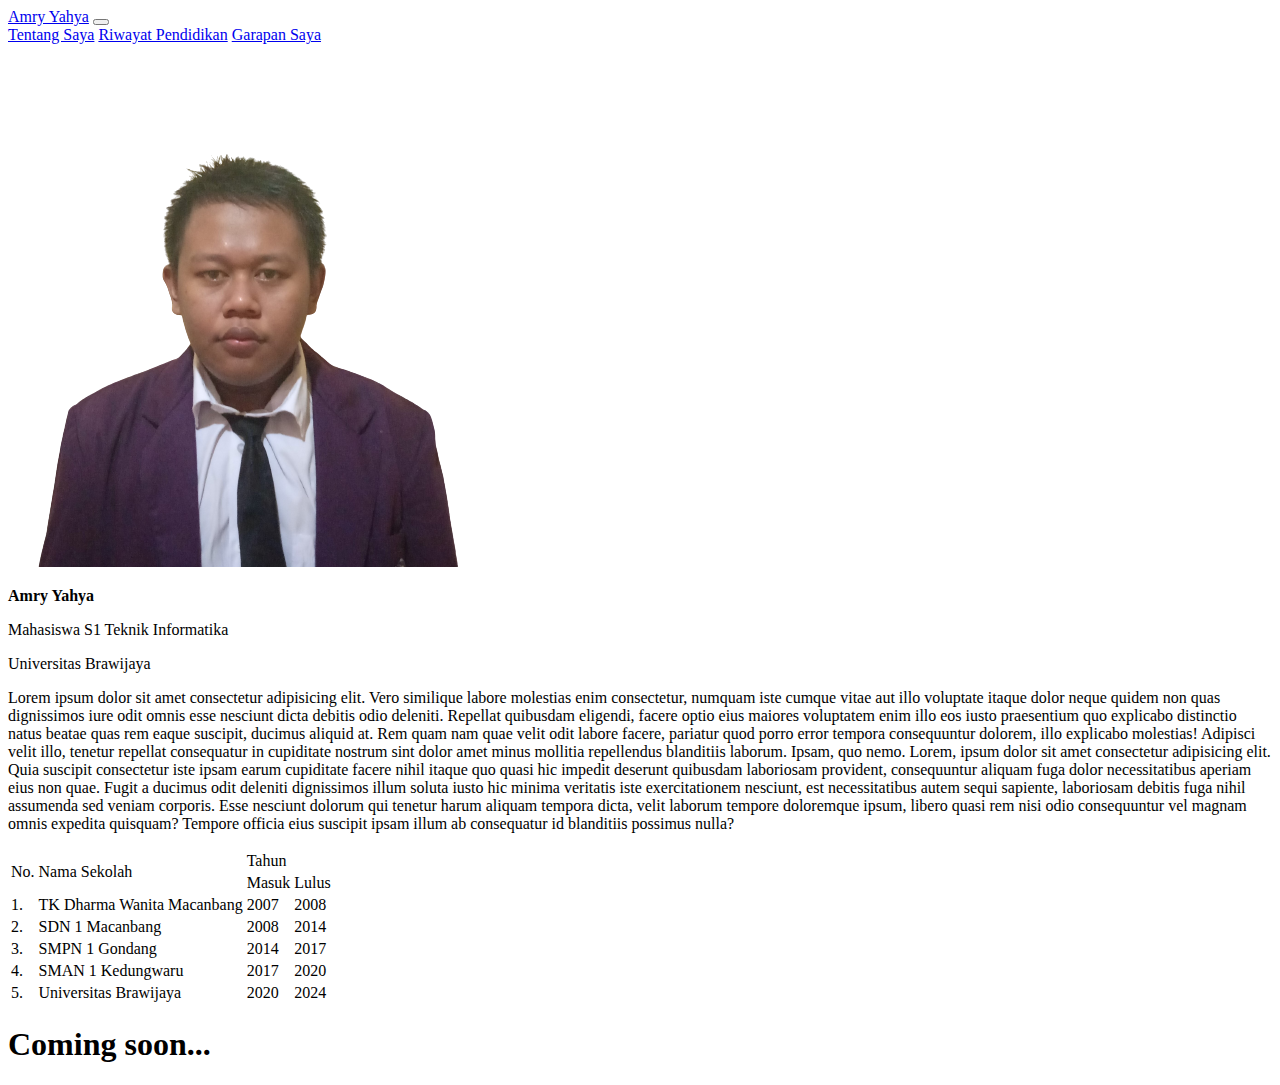
<file: index.html>
<!DOCTYPE html>
<html lang="en">

<head>
    <meta charset="UTF-8">
    <meta http-equiv="X-UA-Compatible" content="IE=edge">
    <meta name="viewport" content="width=device-width, initial-scale=1.0">
    <link href="https://cdn.jsdelivr.net/npm/bootstrap@5.0.2/dist/css/bootstrap.min.css" rel="stylesheet"
        integrity="sha384-EVSTQN3/azprG1Anm3QDgpJLIm9Nao0Yz1ztcQTwFspd3yD65VohhpuuCOmLASjC" crossorigin="anonymous">
    <title>Amry Yahya</title>
    <link rel="icon" href="resources/logo.png">
</head>

<body class="bg-light">

    <nav class="navbar navbar-expand-lg navbar-dark bg-dark sticky-top">
        <div class="container-fluid">
            <a class="navbar-brand nav-link" data-link="home" href="#home">Amry Yahya</a>
            <button class="navbar-toggler" type="button" data-bs-toggle="collapse" data-bs-target="#navbarNavAltMarkup"
                aria-controls="navbarNavAltMarkup" aria-expanded="false" aria-label="Toggle navigation">
                <span class="navbar-toggler-icon"></span>
            </button>
            <div class="collapse navbar-collapse" id="navbarNavAltMarkup">
                <div class="navbar-nav">
                    <a class="nav-link" data-link="about_me" href="#about_me">Tentang Saya</a>
                    <a class="nav-link" data-link="education" href="#education">Riwayat Pendidikan</a>
                    <a class="nav-link" data-link="my_project" href="#my_project">Garapan Saya</a>
                </div>
            </div>
        </div>
    </nav>

    <section id="home">
        <div class="container">
            <div class="card mx-auto mt-5 border-dark shadow-lg" style="width: 18rem;">
                <img src="resources/amry-yahya.png" class="card-img-top mx-auto" alt="...">
                <div class="card-body text-center">
                    <p class="card-text my-0"><strong>Amry Yahya</strong></p>
                    <p class="card-text my-0">Mahasiswa S1 Teknik Informatika</p>
                    <p class="card-text my-0">Universitas Brawijaya</p>
                </div>
            </div>
        </div>
    </section>

    <section id="about_me" class="d-none">
        <div class="card mx-auto mt-5 border-dark w-75 shadow-lg">
            <div class="card-body">
                <p class="card-text">Lorem ipsum dolor sit amet consectetur adipisicing elit. Vero similique labore
                    molestias enim consectetur, numquam iste cumque vitae aut illo voluptate itaque dolor neque quidem
                    non quas dignissimos iure odit omnis esse nesciunt dicta debitis odio deleniti. Repellat quibusdam
                    eligendi, facere optio eius maiores voluptatem enim illo eos iusto praesentium quo explicabo
                    distinctio natus beatae quas rem eaque suscipit, ducimus aliquid at. Rem quam nam quae velit odit
                    labore facere, pariatur quod porro error tempora consequuntur dolorem, illo explicabo molestias!
                    Adipisci velit illo, tenetur repellat consequatur in cupiditate nostrum sint dolor amet minus
                    mollitia repellendus blanditiis laborum. Ipsam, quo nemo. Lorem, ipsum dolor sit amet consectetur
                    adipisicing elit. Quia suscipit consectetur iste ipsam earum cupiditate facere nihil itaque quo
                    quasi hic impedit deserunt quibusdam laboriosam provident, consequuntur aliquam fuga dolor
                    necessitatibus aperiam eius non quae. Fugit a ducimus odit deleniti dignissimos illum soluta iusto
                    hic minima veritatis iste exercitationem nesciunt, est necessitatibus autem sequi sapiente,
                    laboriosam debitis fuga nihil assumenda sed veniam corporis. Esse nesciunt dolorum qui tenetur harum
                    aliquam tempora dicta, velit laborum tempore doloremque ipsum, libero quasi rem nisi odio
                    consequuntur vel magnam omnis expedita quisquam? Tempore officia eius suscipit ipsam illum ab
                    consequatur id blanditiis possimus nulla?</p>
            </div>
        </div>
    </section>

    <section id="education" class="mx-auto mt-5 d-none">
        <table class="table table-hover table-bordered border-dark shadow-lg w-25 mx-auto bg-white">
            <thead>
                <tr>
                    <td rowspan="2" class="align-middle">No.</td>
                    <td rowspan="2" class="align-middle">Nama Sekolah</td>
                    <td colspan="2">Tahun</td>
                </tr>
                <tr>
                    <td>Masuk</td>
                    <td>Lulus</td>
                </tr>
            </thead>
            <tbody>
                <tr>
                    <td>1.</td>
                    <td>TK Dharma Wanita Macanbang</td>
                    <td>2007</td>
                    <td>2008</td>
                </tr>
                <tr>
                    <td>2.</td>
                    <td>SDN 1 Macanbang</td>
                    <td>2008</td>
                    <td>2014</td>
                </tr>
                <tr>
                    <td>3.</td>
                    <td>SMPN 1 Gondang</td>
                    <td>2014</td>
                    <td>2017</td>
                </tr>
                <tr>
                    <td>4.</td>
                    <td>SMAN 1 Kedungwaru</td>
                    <td>2017</td>
                    <td>2020</td>
                </tr>
                <tr>
                    <td>5.</td>
                    <td>Universitas Brawijaya</td>
                    <td>2020</td>
                    <td>2024</td>
                </tr>
            </tbody>
        </table>
    </section>

    <section id="my_project" class="d-none">
        <div class="card mx-auto mt-5 border-dark w-75 shadow-lg">
            <h1>Coming soon...</h1>
        </div>
    </section>

    <script src="script.js"></script>
    <script src="https://cdn.jsdelivr.net/npm/@popperjs/core@2.9.2/dist/umd/popper.min.js"
        integrity="sha384-IQsoLXl5PILFhosVNubq5LC7Qb9DXgDA9i+tQ8Zj3iwWAwPtgFTxbJ8NT4GN1R8p"
        crossorigin="anonymous"></script>
    <script src="https://cdn.jsdelivr.net/npm/bootstrap@5.0.2/dist/js/bootstrap.min.js"
        integrity="sha384-cVKIPhGWiC2Al4u+LWgxfKTRIcfu0JTxR+EQDz/bgldoEyl4H0zUF0QKbrJ0EcQF"
        crossorigin="anonymous"></script>

</body>

</html>
</file>
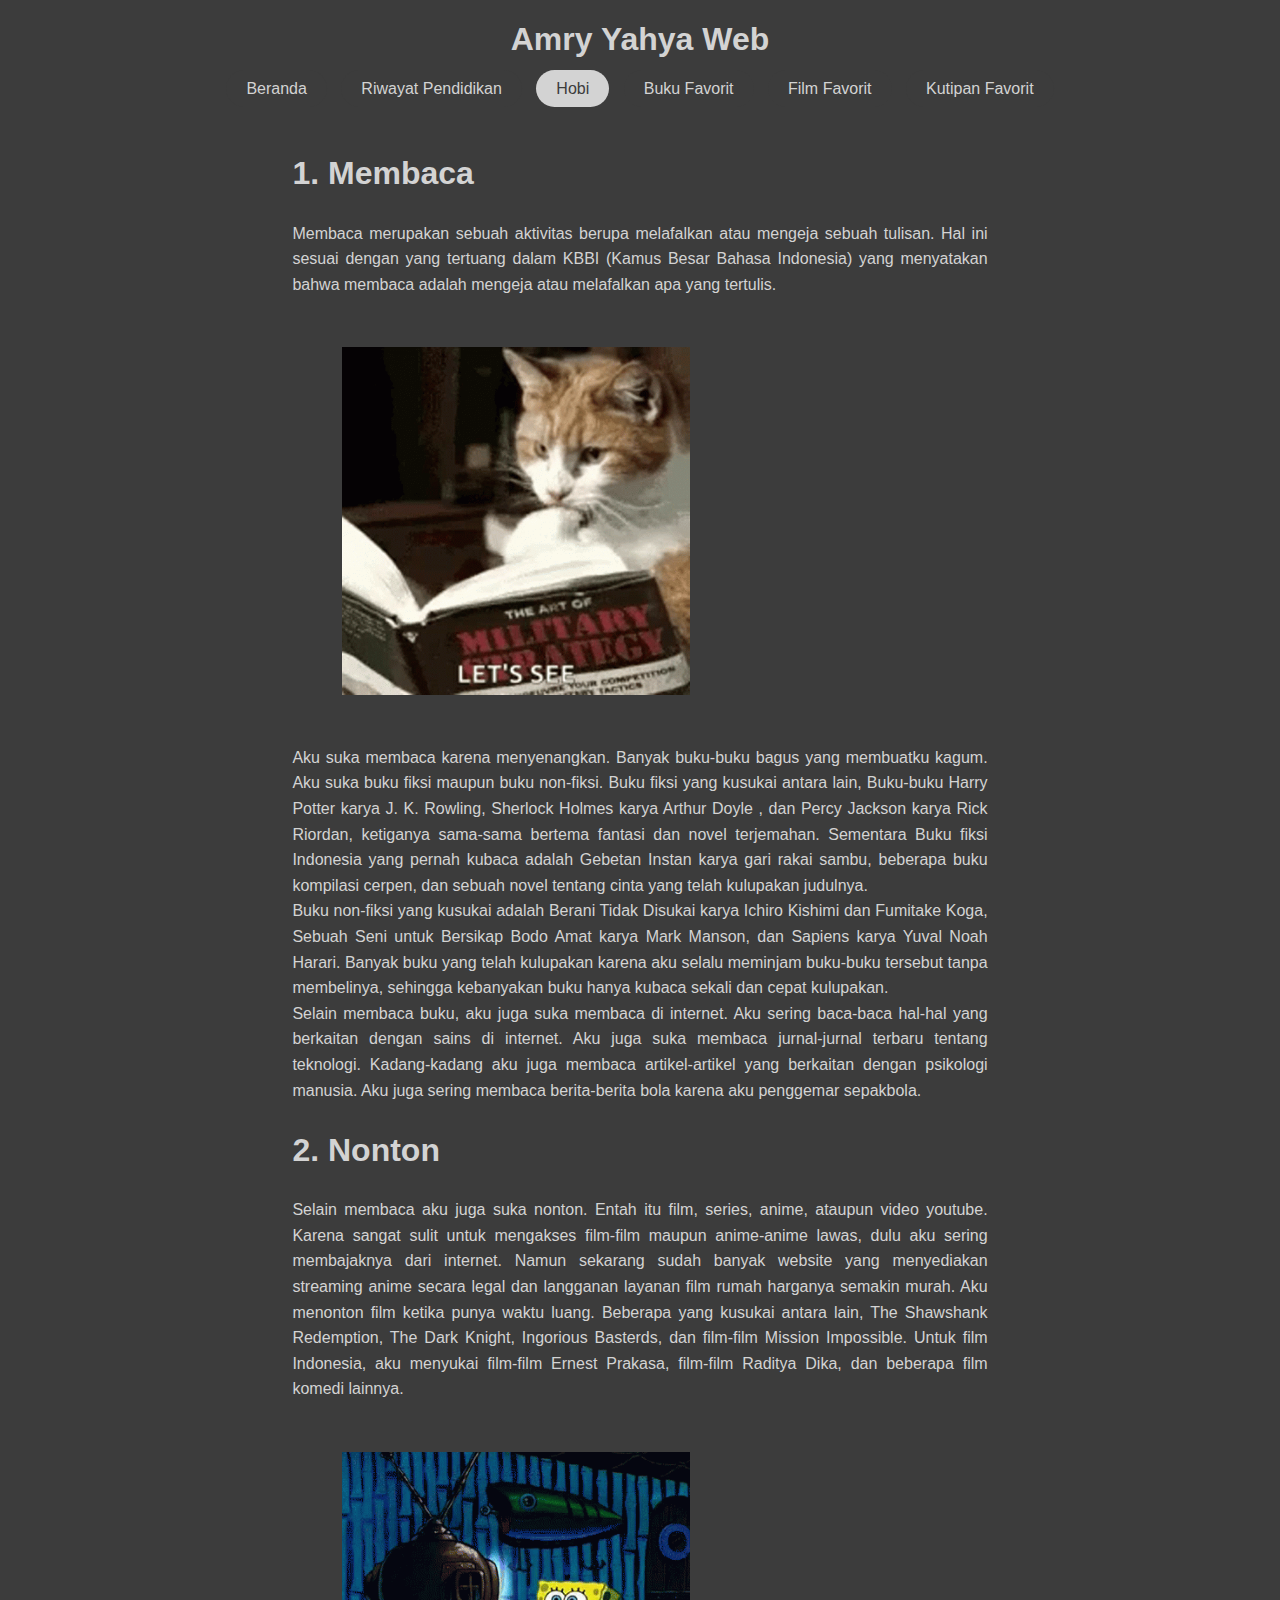
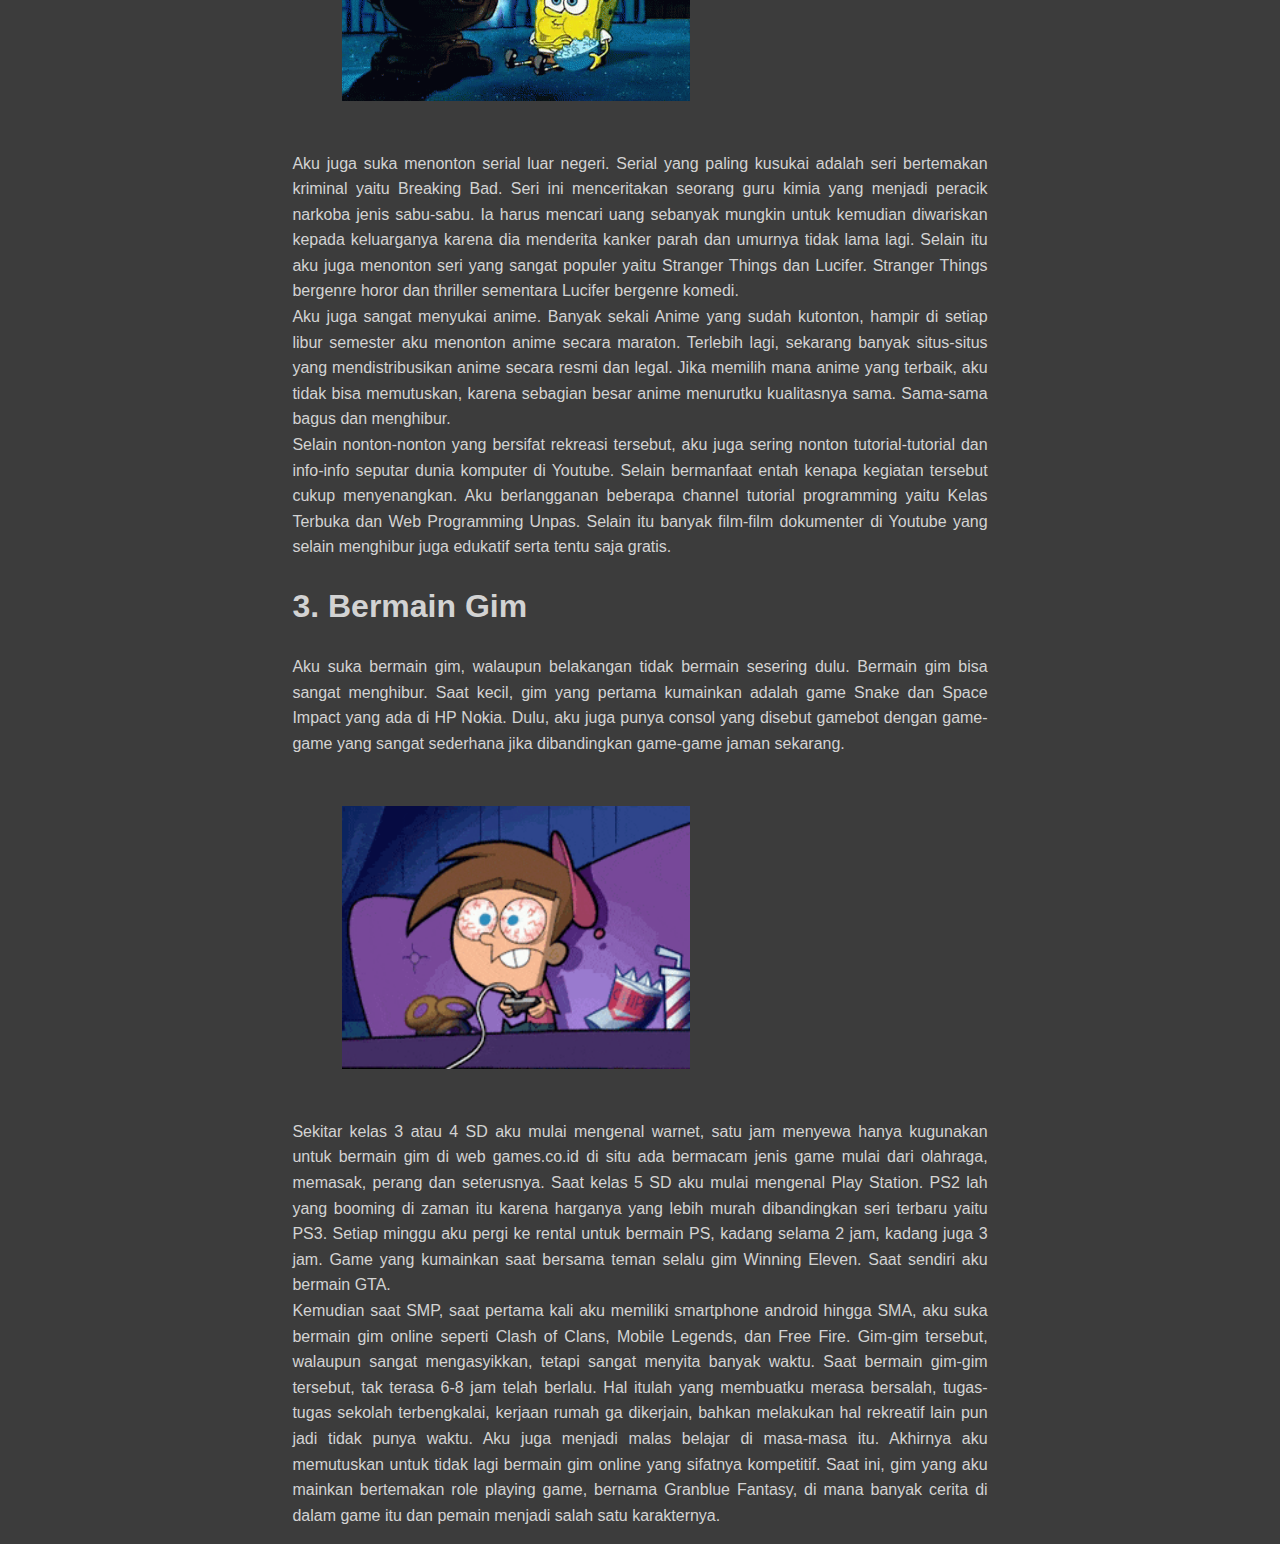
<file: old-portofolio/hobi.html>
<!DOCTYPE html>
<html lang="en">

<head>
    <meta charset="UTF-8">
    <meta http-equiv="X-UA-Compatible" content="IE=edge">
    <meta name="viewport" content="width=device-width, initial-scale=1.0">
    <title>Amry Yahya - Hobi</title>
    <title>Document</title>
    <link rel="shortcut icon" href="logo.png">
    <link rel="stylesheet" href="style.css">
</head>

<body>
    <h1 class="judul">Amry Yahya Web</h1>
    <div class="navigasi">
        <a href="index.html">Beranda</a>
        <a href="riwayat-pendidikan.html">Riwayat Pendidikan</a>
        <a href="hobi.html" id="site">Hobi</a>
        <a href="buku-favorit.html">Buku Favorit</a>
        <a href="film-favorit.html">Film Favorit</a>
        <a href="kutipan-favorit.html">Kutipan Favorit</a>
    </div>

    <div class="konten">
        <h1>
            1. Membaca
        </h1>
        <p>
            Membaca merupakan sebuah aktivitas berupa melafalkan atau mengeja sebuah tulisan. Hal ini sesuai dengan yang
            tertuang dalam KBBI (Kamus Besar Bahasa Indonesia) yang menyatakan bahwa membaca adalah
            mengeja atau melafalkan apa yang tertulis. <br>
            <img src="cat-reading.gif" alt="membaca" class="tengah" width="50%">
            Aku suka membaca karena menyenangkan. Banyak buku-buku bagus yang membuatku kagum. Aku suka buku fiksi
            maupun buku non-fiksi. Buku fiksi yang kusukai antara lain, Buku-buku Harry Potter karya J. K. Rowling,
            Sherlock Holmes karya Arthur Doyle , dan Percy Jackson karya Rick Riordan, ketiganya sama-sama bertema
            fantasi dan novel terjemahan. Sementara Buku fiksi Indonesia yang pernah kubaca adalah Gebetan Instan karya
            gari rakai sambu, beberapa buku kompilasi cerpen, dan sebuah novel tentang cinta yang telah kulupakan
            judulnya. <br>
            Buku non-fiksi yang kusukai adalah Berani Tidak Disukai karya Ichiro Kishimi dan Fumitake Koga, Sebuah Seni
            untuk Bersikap Bodo Amat karya Mark Manson, dan Sapiens karya Yuval Noah Harari. Banyak buku yang telah
            kulupakan karena aku selalu meminjam buku-buku tersebut tanpa membelinya, sehingga kebanyakan buku hanya
            kubaca sekali dan cepat kulupakan. <br>
            Selain membaca buku, aku juga suka membaca di internet. Aku sering baca-baca hal-hal yang berkaitan dengan
            sains di internet. Aku juga suka membaca jurnal-jurnal terbaru tentang teknologi. Kadang-kadang aku juga
            membaca artikel-artikel yang berkaitan dengan psikologi manusia. Aku juga sering membaca berita-berita bola
            karena aku penggemar sepakbola.
        </p>
        <h1>
            2. Nonton
        </h1>
        <p>
            Selain membaca aku juga suka nonton. Entah itu film, series, anime, ataupun video youtube. Karena sangat
            sulit untuk mengakses film-film maupun anime-anime lawas, dulu aku sering membajaknya dari internet. Namun
            sekarang sudah banyak website yang menyediakan streaming anime secara legal dan langganan layanan film rumah
            harganya semakin murah. Aku menonton film ketika punya waktu luang. Beberapa yang kusukai antara lain, The
            Shawshank Redemption, The Dark Knight, Ingorious Basterds, dan film-film Mission Impossible. Untuk film
            Indonesia, aku menyukai film-film Ernest Prakasa, film-film Raditya Dika, dan beberapa film komedi lainnya.
            <br>
            <img src="spongebobsquarepants-tv.gif" alt="nonton" class="tengah" width="50%">
            Aku juga suka menonton serial luar negeri. Serial yang paling kusukai adalah seri bertemakan kriminal yaitu
            Breaking Bad. Seri ini menceritakan seorang guru kimia yang menjadi peracik narkoba jenis sabu-sabu. Ia
            harus mencari uang sebanyak mungkin untuk kemudian diwariskan kepada keluarganya karena dia menderita kanker
            parah dan umurnya tidak lama lagi. Selain itu aku juga menonton seri yang sangat populer yaitu Stranger
            Things dan Lucifer. Stranger Things bergenre horor dan thriller sementara Lucifer bergenre komedi. <br>
            Aku juga sangat menyukai anime. Banyak sekali Anime yang sudah kutonton, hampir di setiap libur semester aku
            menonton anime secara maraton. Terlebih lagi, sekarang banyak situs-situs yang mendistribusikan anime secara
            resmi dan legal. Jika memilih mana anime yang terbaik, aku tidak bisa memutuskan, karena sebagian besar
            anime menurutku kualitasnya sama. Sama-sama bagus dan menghibur. <br>
            Selain nonton-nonton yang bersifat rekreasi tersebut, aku juga sering nonton tutorial-tutorial dan info-info
            seputar dunia komputer di Youtube. Selain bermanfaat entah kenapa kegiatan tersebut cukup menyenangkan. Aku
            berlangganan beberapa channel tutorial programming yaitu Kelas Terbuka dan Web Programming Unpas. Selain itu
            banyak film-film dokumenter di Youtube yang selain menghibur juga edukatif serta tentu saja gratis.
        </p>
        <h1>
            3. Bermain Gim
        </h1>
        <p>
            Aku suka bermain gim, walaupun belakangan tidak bermain sesering dulu. Bermain gim bisa sangat menghibur.
            Saat kecil, gim yang pertama kumainkan adalah game Snake dan Space Impact yang ada di HP Nokia. Dulu, aku
            juga punya consol yang disebut gamebot dengan game-game yang sangat sederhana jika dibandingkan game-game
            jaman sekarang. <br>
            <img src="timmy.gif" alt="bermain game" width="50%" class="tengah">
            Sekitar kelas 3 atau 4 SD aku mulai mengenal warnet, satu jam menyewa hanya kugunakan untuk bermain gim di
            web games.co.id di situ ada bermacam jenis game mulai dari olahraga, memasak, perang dan seterusnya. Saat
            kelas 5 SD aku mulai mengenal Play Station. PS2 lah yang booming di zaman itu karena harganya yang lebih
            murah dibandingkan seri terbaru yaitu PS3. Setiap minggu aku pergi ke rental untuk bermain PS, kadang selama
            2 jam, kadang juga 3 jam. Game yang kumainkan saat bersama teman selalu gim Winning Eleven. Saat sendiri aku
            bermain GTA. <br>
            Kemudian saat SMP, saat pertama kali aku memiliki smartphone android hingga SMA, aku suka bermain gim online
            seperti Clash of Clans, Mobile Legends, dan Free Fire. Gim-gim tersebut, walaupun sangat mengasyikkan,
            tetapi sangat menyita banyak waktu. Saat bermain gim-gim tersebut, tak terasa 6-8 jam telah berlalu. Hal
            itulah yang membuatku merasa bersalah, tugas-tugas sekolah terbengkalai, kerjaan rumah ga dikerjain, bahkan
            melakukan hal rekreatif lain pun jadi tidak punya waktu. Aku juga menjadi malas belajar di masa-masa itu.
            Akhirnya aku memutuskan untuk tidak lagi bermain gim online yang sifatnya kompetitif. Saat ini, gim yang aku
            mainkan bertemakan role playing game, bernama Granblue Fantasy, di mana banyak cerita di dalam game itu dan
            pemain menjadi salah satu karakternya.
        </p>
    </div>
</body>

</html>
</file>
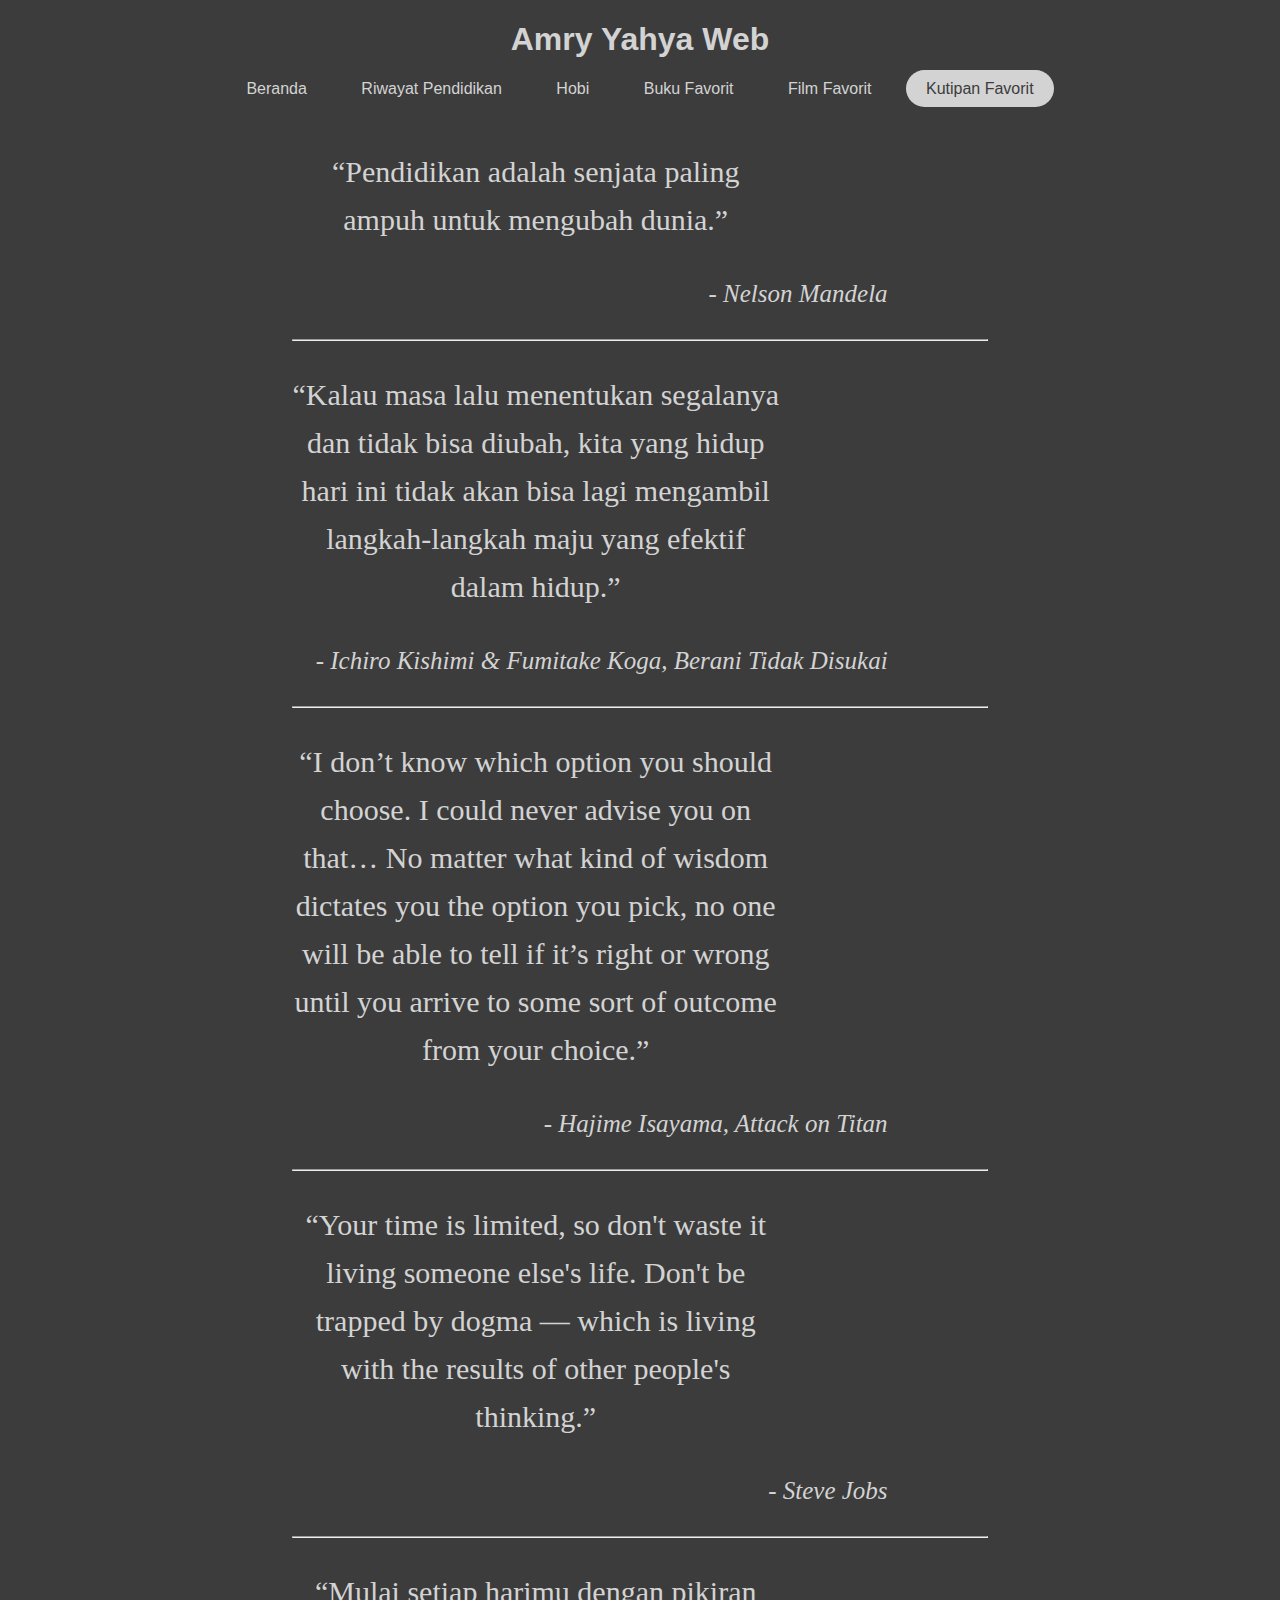
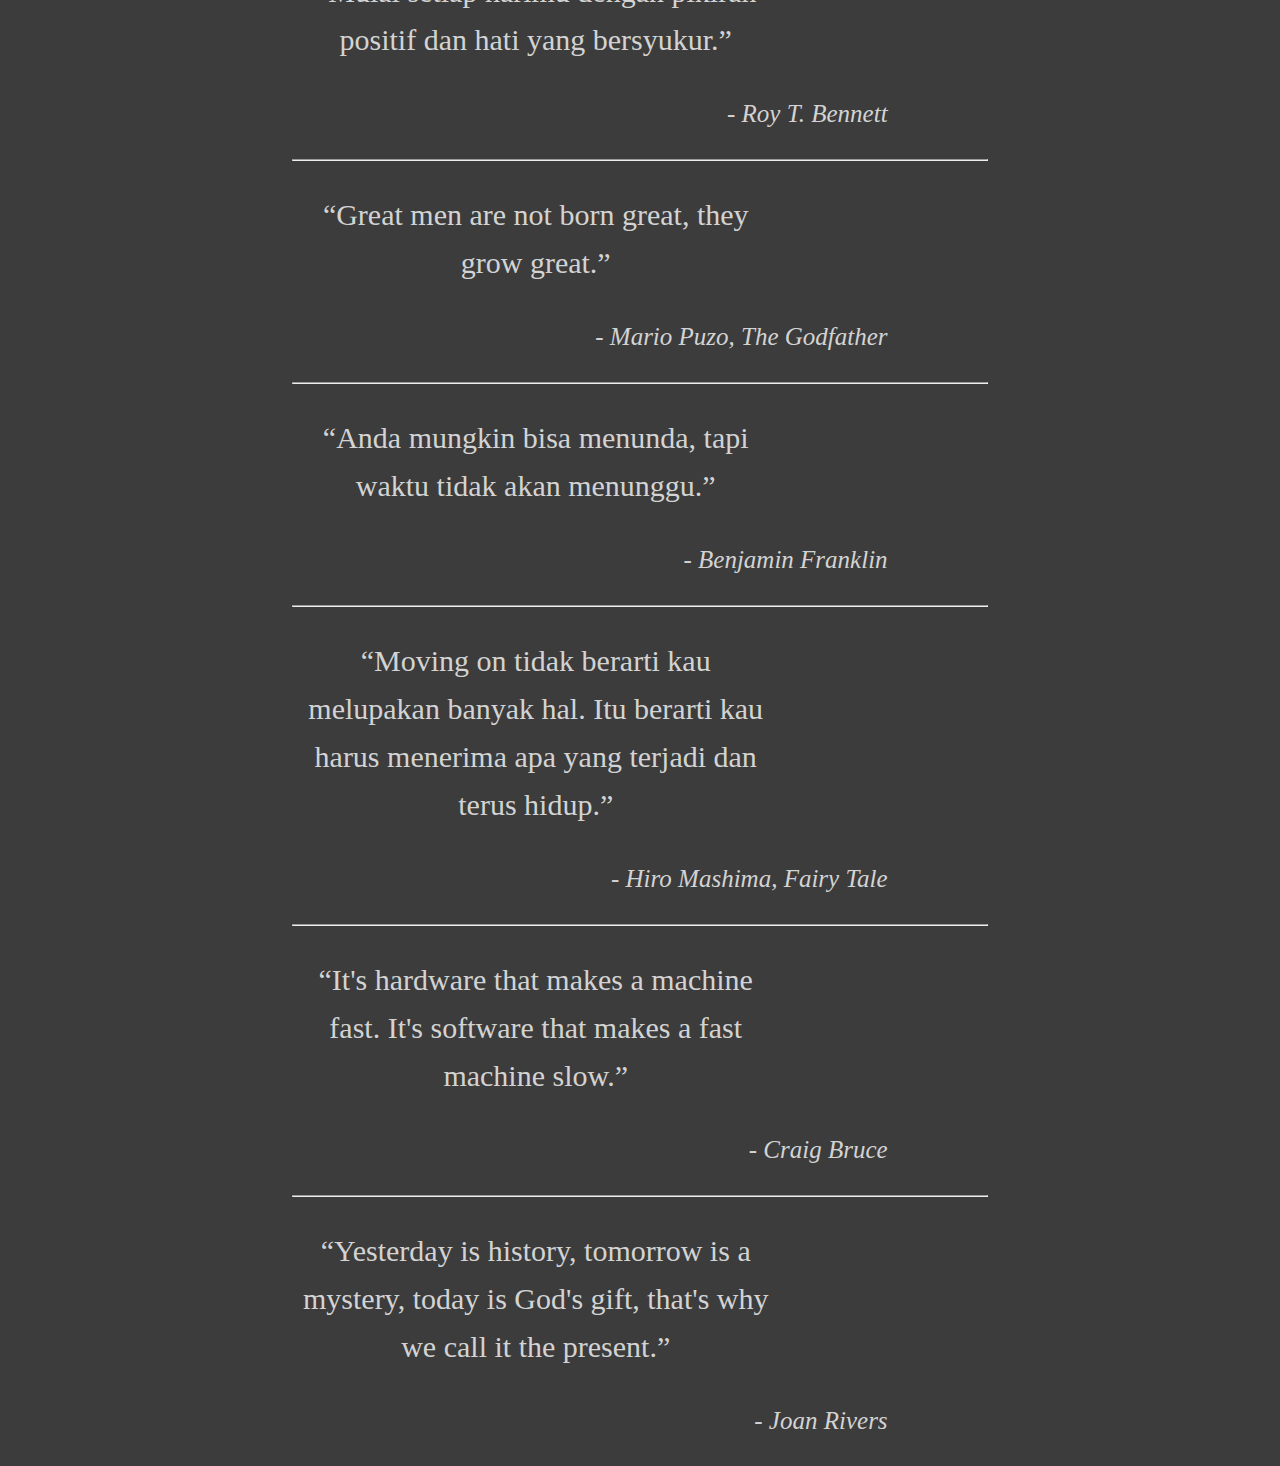
<file: old-portofolio/kutipan-favorit.html>
<!DOCTYPE html>
<html lang="en">

<head>
    <meta charset="UTF-8">
    <meta http-equiv="X-UA-Compatible" content="IE=edge">
    <meta name="viewport" content="width=device-width, initial-scale=1.0">
    <title>Amry Yahya - Kutipan Favorit</title>
    <title>Document</title>
    <link rel="stylesheet" href="style.css">
    <link rel="shortcut icon" href="logo.png">
</head>

<body>
    <h1 class="judul">Amry Yahya Web</h1>
    <div class="navigasi">
        <a href="index.html">Beranda</a>
        <a href="riwayat-pendidikan.html">Riwayat Pendidikan</a>
        <a href="hobi.html">Hobi</a>
        <a href="buku-favorit.html">Buku Favorit</a>
        <a href="film-favorit.html">Film Favorit</a>
        <a href="kutipan-favorit.html" id="site">Kutipan Favorit</a>
    </div>

    <div class="konten">
        <p class="kutipan">“Pendidikan adalah senjata paling ampuh untuk mengubah dunia.”</p>
        <p class="pembicara">- Nelson Mandela</p>
        <hr>
        <p class="kutipan">“Kalau masa lalu menentukan segalanya dan tidak bisa diubah, kita yang hidup hari ini tidak
            akan bisa lagi mengambil langkah-langkah maju yang efektif dalam hidup.”</p>
        <p class="pembicara">- Ichiro Kishimi & Fumitake Koga, Berani Tidak Disukai</p>
        <hr>
        <p class="kutipan">“I don’t know which option you should choose. I could never advise you on that… No matter
            what kind of wisdom dictates you the option you pick, no one will be able to tell if it’s right or wrong
            until you arrive to some sort of outcome from your choice.”</p>
        <p class="pembicara">- Hajime Isayama, Attack on Titan</p>
        <hr>
        <p class="kutipan">“Your time is limited, so don't waste it living someone else's life. Don't be trapped by dogma
            — which is living with the results of other people's thinking.”</p>
        <p class="pembicara">- Steve Jobs</p>
        <hr>
        <p class="kutipan">“Mulai setiap harimu dengan pikiran positif dan hati yang bersyukur.”</p>
        <p class="pembicara">- Roy T. Bennett</p>
        <hr>
        <p class="kutipan">“Great men are not born great, they grow great.”</p>
        <p class="pembicara">- Mario Puzo, The Godfather</p>
        <hr>
        <p class="kutipan">“Anda mungkin bisa menunda, tapi waktu tidak akan menunggu.”</p>
        <p class="pembicara">- Benjamin Franklin</p>
        <hr>
        <p class="kutipan">“Moving on tidak berarti kau melupakan banyak hal. Itu berarti kau harus menerima apa yang terjadi dan terus hidup.”</p>
        <p class="pembicara">- Hiro Mashima, Fairy Tale</p>
        <hr>
        <p class="kutipan">“It's hardware that makes a machine fast. It's software that makes a fast machine slow.”</p>
        <p class="pembicara">- Craig Bruce</p>
        <hr>
        <p class="kutipan">“Yesterday is history, tomorrow is a mystery, today is God's gift, that's why we call it the present.”</p>
        <p class="pembicara">- Joan Rivers</p>
    </div>
</body>

</html>
</file>
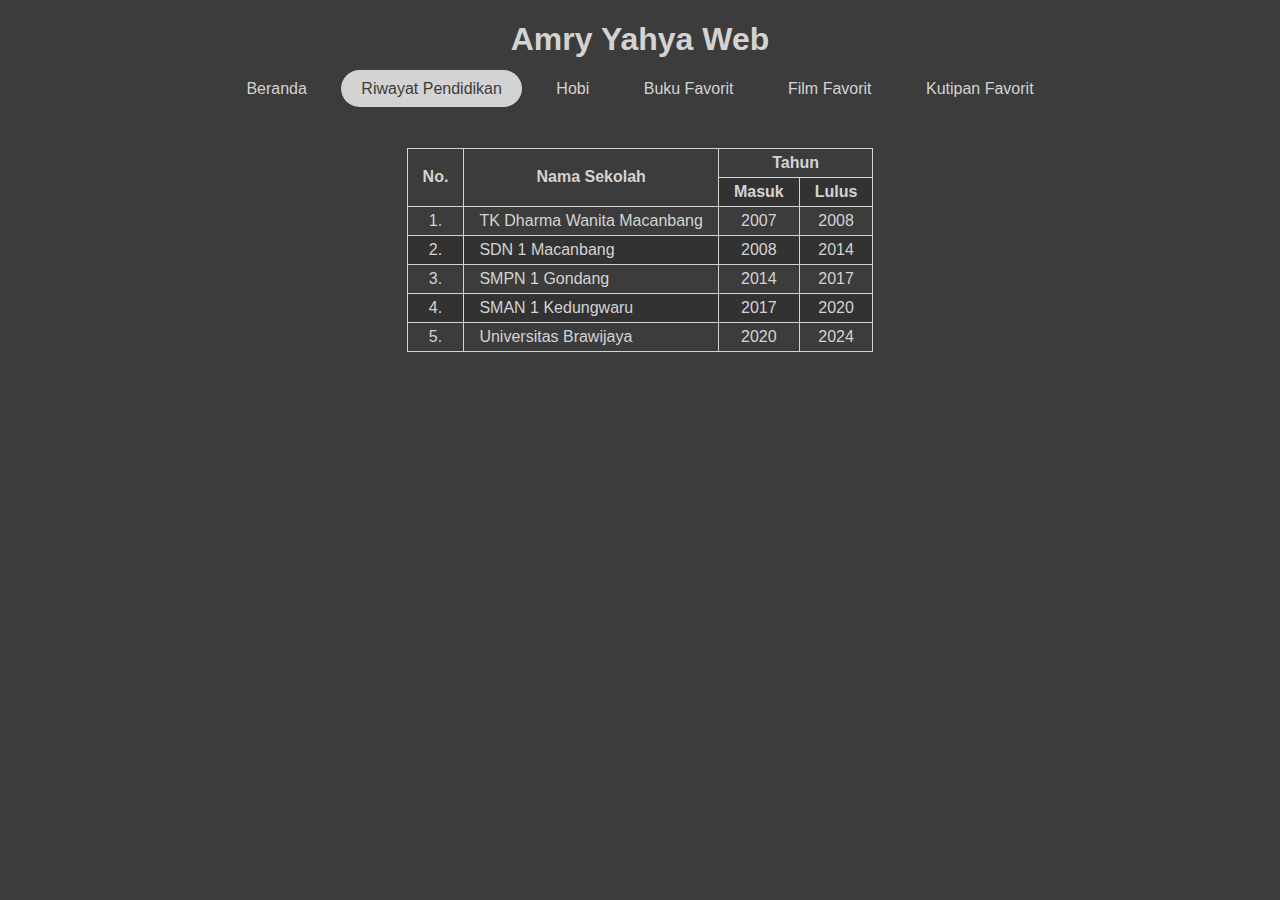
<file: old-portofolio/riwayat-pendidikan.html>
<!DOCTYPE html>
<html lang="en">
<head>
    <meta charset="UTF-8">
    <meta http-equiv="X-UA-Compatible" content="IE=edge">
    <meta name="viewport" content="width=device-width, initial-scale=1.0">
    <title>Amry Yahya - Riwayat Pendidikan</title>
    <title>Document</title>
    <link rel="shortcut icon" href="logo.png">
    <link rel="stylesheet" href="style.css">
</head>
<body>
    <h1 class="judul">Amry Yahya Web</h1>
    <div class="navigasi">
        <a href="index.html">Beranda</a>
        <a href="riwayat-pendidikan.html" id="site">Riwayat Pendidikan</a>
        <a href="hobi.html">Hobi</a>
        <a href="buku-favorit.html">Buku Favorit</a>
        <a href="film-favorit.html">Film Favorit</a>
        <a href="kutipan-favorit.html">Kutipan Favorit</a>
    </div>

    <table>
        <thead>
            <tr>
                <td rowspan="2">No.</td>
                <td rowspan="2">Nama Sekolah</td>
                <td colspan="2">Tahun</td>
            </tr>
            <tr class="row-genap">
                <td>Masuk</td>
                <td>Lulus</td>
            </tr>
        </thead>
        <tbody>
            <tr>
                <td>1.</td>
                <td class="nama-sekolah">TK Dharma Wanita Macanbang</td>
                <td>2007</td>
                <td>2008</td>
            </tr>
            <tr class="row-genap">
                <td>2.</td>
                <td class="nama-sekolah">SDN 1 Macanbang</td>
                <td>2008</td>
                <td>2014</td>
            </tr>
            <tr>
                <td>3.</td>
                <td class="nama-sekolah">SMPN 1 Gondang</td>
                <td>2014</td>
                <td>2017</td>
            </tr>
            <tr class="row-genap">
                <td>4.</td>
                <td class="nama-sekolah">SMAN 1 Kedungwaru</td>
                <td>2017</td>
                <td>2020</td>
            </tr>
            <tr>
                <td>5.</td>
                <td class="nama-sekolah">Universitas Brawijaya</td>
                <td>2020</td>
                <td>2024</td>
            </tr>
        </tbody>
    </table>

</body>
</html>
</file>
<file: old-portofolio/style.css>
* {
    font-family: sans-serif;
    background-color: rgb(60,60,60);
    color: lightgray;
}     

.judul {
    text-align: center;
}

.konten {
    text-align: justify;
    width: 55%;
    margin: auto;
    line-height: 1.6;
}

.konten img{
    margin: 50px;
    padding: auto;
}

.tengah {
    text-align: center;
    display: block;
}

.kiri {
    text-align: left;
}

/* NAVIGASI */
    .navigasi {
        text-align: center;
        margin-bottom: 50px;
        min-width: 720px;
    }    

    .navigasi a {
        margin: 5px;
        padding: 10px 20px;
        background-color: rgb(60,60,60);
        color: lightgray;
        text-decoration: none;
        border-radius: 20px;
    }    

    .navigasi a:hover {
        color: rgb(60,60,60);
        background-color: lightgray;
    }    

    #site {
        background-color: lightgray;
        color: rgb(60,60,60);
    }    
/* AKHIR NAVIGASI */    

/* TABEL PROFIL */
    .baris {
        display: flex;
    }

    .kolom {
        flex: 10%;
        padding: 5px;
    }

    .kolom img {
        width: 70px;
    }
/* AKHIR TABEL */

/* TABEL RIWAYAT PENDIDIKAN DAN TABEL PROFIL*/
    table,
    td {
        text-align: center;
        border: 1px lightgray solid;
        border-collapse: collapse;
        padding: 5px 15px;
        font-family: sans-serif;
        margin-left: auto;
        margin-right: auto;
        color: lightgray;
    }    

    thead {
        font-weight: bold;
    }    

    .nama-sekolah {
        text-align: left;
    }    

    .row-genap td{
        background-color:rgb(50, 50, 50);
    }    
/* AKHIR TABEL */    

.kutipan {
    font-size: 30px;
    font-family: 'Times New Roman', Times, serif;
    width: 70%;
    text-align: center;
    
}

.pembicara {
    font-family: 'Times New Roman', Times, serif;
    text-align: right;
    font-size: 25px;
    padding-right: 100px;
    font-style: italic;
}
</file>
